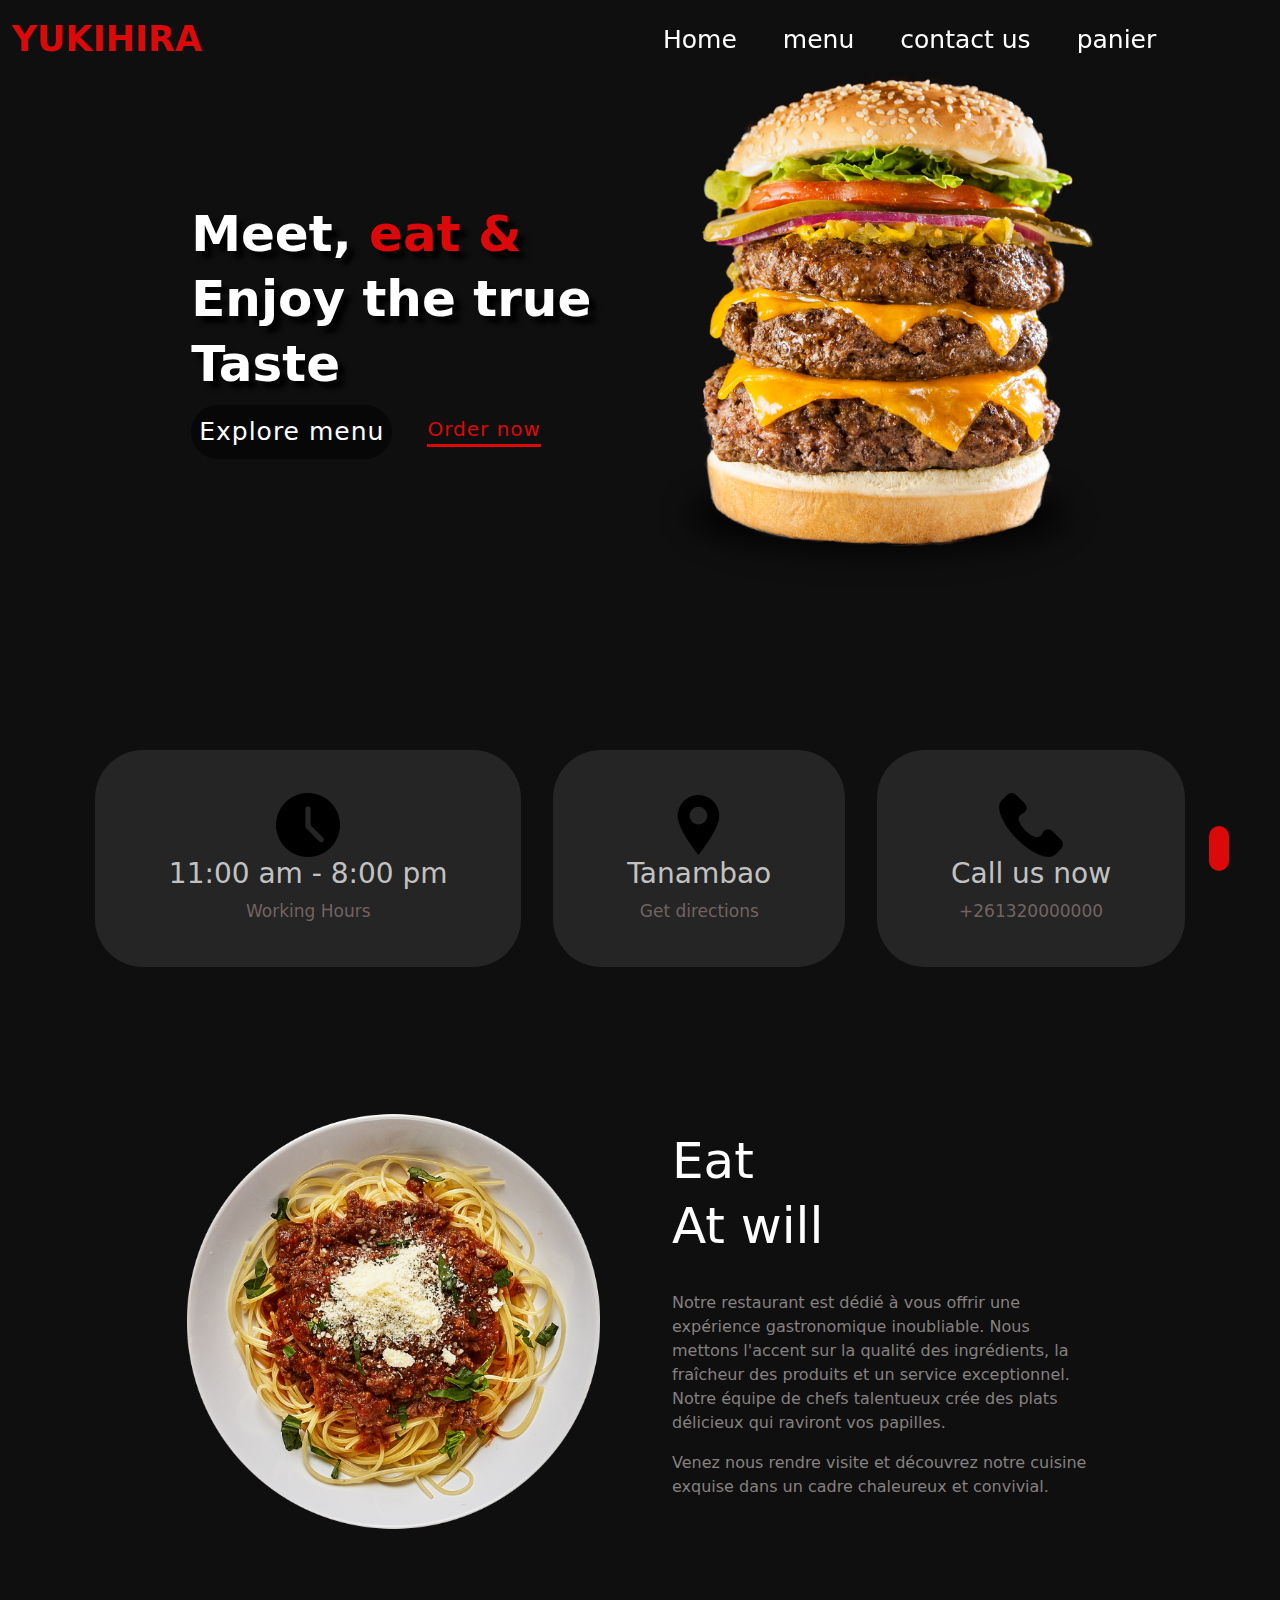
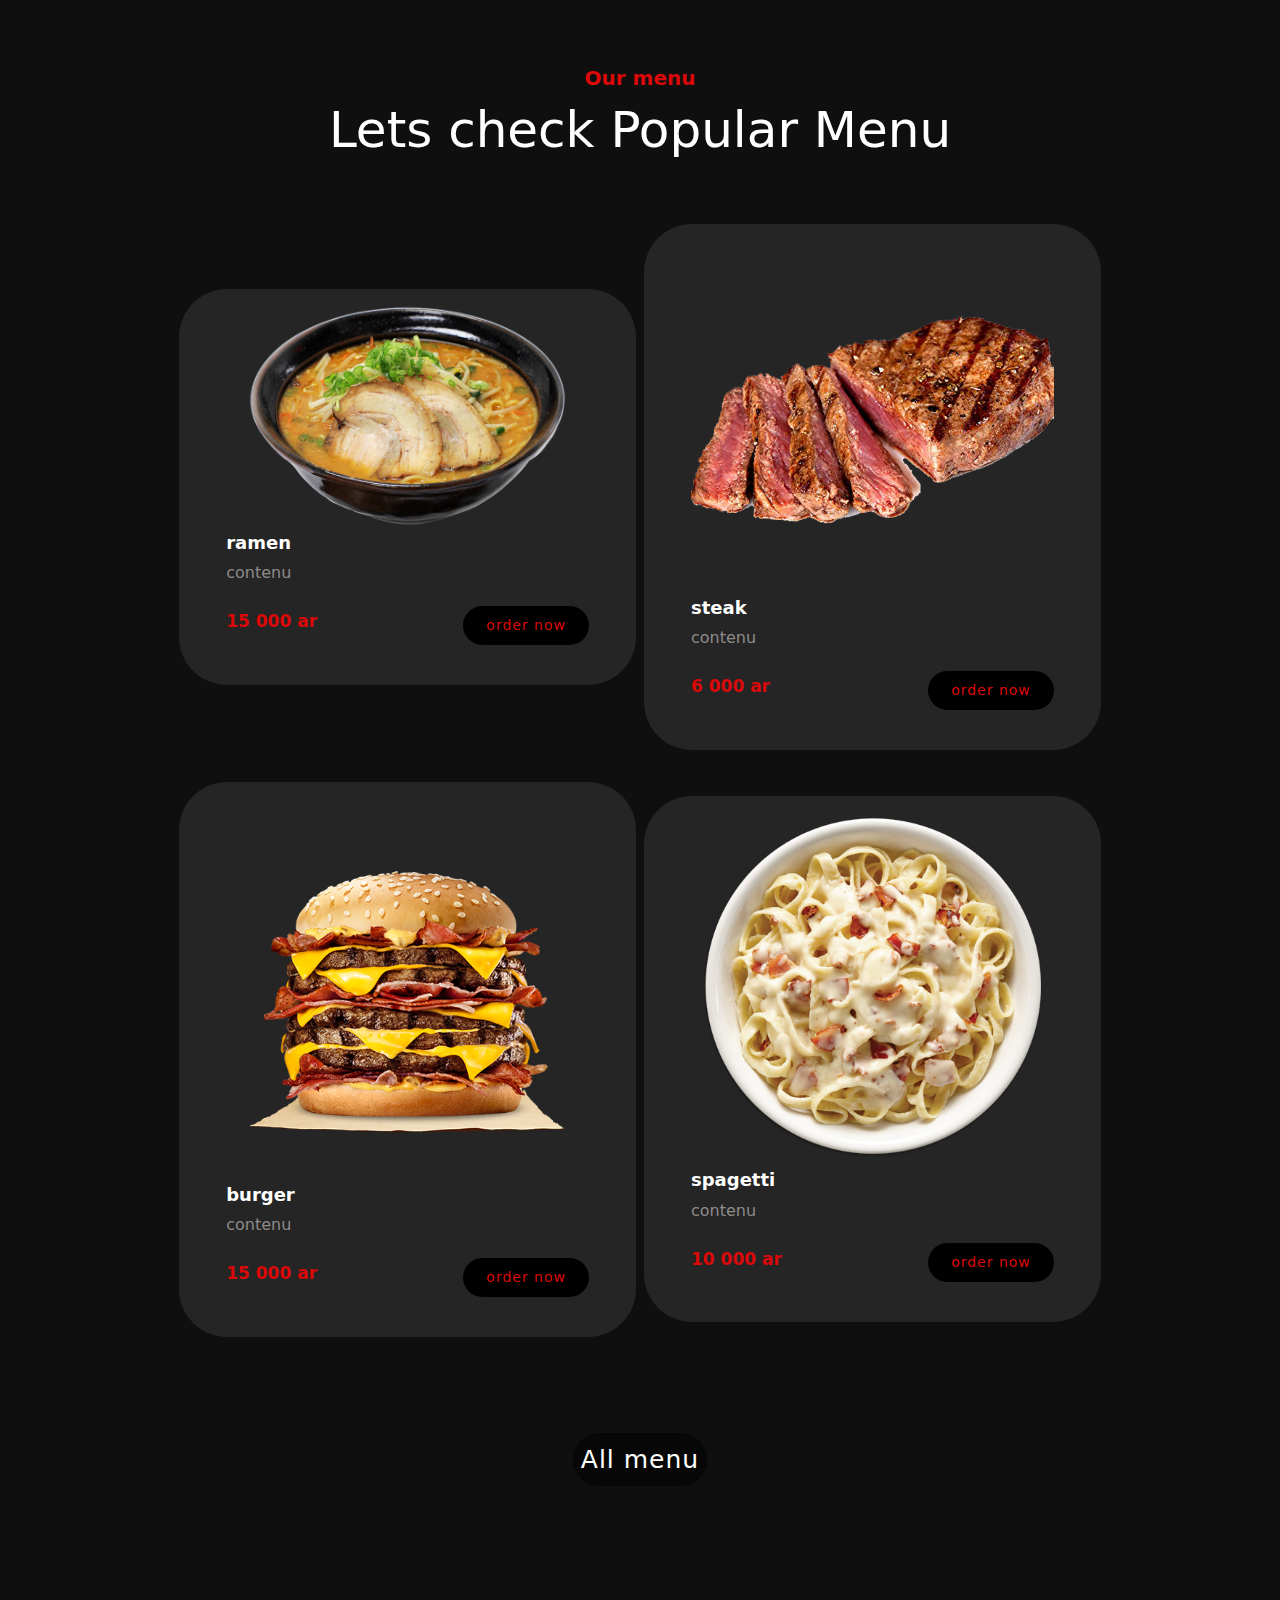
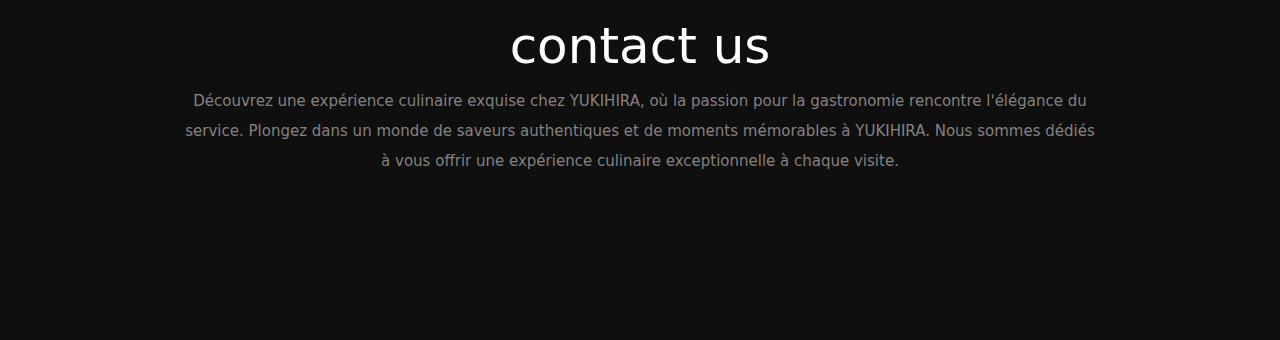
<file: index.html>
<!DOCTYPE html>
<html lang="en">

<head>
    <meta charset="UTF-8">
    <meta name="viewport" content="width=device-width, initial-scale=1.0">
    <link rel="stylesheet" href="bootrap/bootstrap.css">
    <link rel="stylesheet" href="css/acceuil.css">
    <link rel="stylesheet" href="https://cdnjs.cloudflare.com/ajax/libs/font-awesome/6.5.2/css/all.min.css"
        integrity="sha512-SnH5WK+bZxgPHs44uWIX+LLJAJ9/2PkPKZ5QiAj6Ta86w+fsb2TkcmfRyVX3pBnMFcV7oQPJkl9QevSCWr3W6A=="
        crossorigin="anonymous" referrerpolicy="no-referrer" />

    <title>Welcome</title>
</head>

<body>
    <header>
        <nav class="navbar navbar-expand-lg fixed-top">
            <div class="container-fluid">

                <a class="navbar-brand" href="index.html">YUKIHIRA</a>
                <button class="navbar-toggler" type="button" data-bs-toggle="collapse"
                    data-bs-target="#navbarNavDropdown" aria-controls="navbarNavDropdown" aria-expanded="false"
                    aria-label="Toggle navigation">
                    <span class="navbar-toggler-icon"></span>
                </button>
                <div class="collapse navbar-collapse" id="navbarNavDropdown">
                    <ul class="navbar-nav">
                        <li class="nav-item"><a class="nav-link" aria-current="page" href="index.html"><i
                                    class="fa-solid fa-house"></i>Home</a></li>
                        <li class="nav-item"><a class="nav-link" href="other page/menu.html">menu</a></li>
                        <li class="nav-item"><a class="nav-link" href="#Contact">contact us</a></li>
                        <li class="nav-item"><a class="nav-link" href="#">panier<i
                                    class="fa-solid fa-cart-shopping"></i></a></li>
                    </ul>
                </div>
            </div>
        </nav>

        <section class="home">
            <div class="home-text container-fluid">
                <h1>Meet, <span>eat &</span> <br> Enjoy the true <br> Taste</h1>
                <a href="other page/menu.html" class="btn">Explore menu</a>
                <a href="#" class="btn2">Order now</a>
            </div>
            <div class="home-img">
                <img src="image/pngwing.com (1).png" alt="">
            </div>
        </section>

        <section class="container-fluid container">
            <div class="container-fluid container-box">
                <img src="icon/clock.png" alt="">
                <h3>11:00 am - 8:00 pm</h3>
                <a href="#">Working Hours</a>
            </div>
            <div class="container-fluid container-box">
                <img src="icon/placeholder.png" alt="">
                <h3>Tanambao</h3>
                <a href="#">Get directions</a>
            </div>
            <div class="container-fluid container-box">
                <img src="icon/phone-call.png" alt="">
                <h3>Call us now</h3>
                <a href="tel:+261320000000">+261320000000</a>
            </div>
        </section>

        <section class="about" id="about">
            <div class="about-img">
                <img src="image/spagbolo.png" alt="">
            </div>
            <div class="about-text">
                <h2>Eat <br> At will</h2>
                <p>Notre restaurant est dédié à vous offrir une expérience gastronomique inoubliable. Nous mettons
                    l'accent sur la qualité des ingrédients, la fraîcheur des produits et un service exceptionnel. Notre
                    équipe de chefs talentueux crée des plats délicieux qui raviront vos papilles.</p>
                <p>Venez nous rendre visite et découvrez notre cuisine exquise dans un cadre chaleureux et convivial.
                </p>


            </div>
        </section>

        <section class="shop" id="shop">
            <div class="middle-text">
                <h4>Our menu</h4>
                <h2>Lets check Popular Menu </h2>
            </div>

            <div class="shop-content container-fluid">
                <div class="row">
                    <img src="image/ramen/ramen1.png" alt="">
                    <h3>ramen</h3>
                    <p>contenu</p>
                    <div class="in-text">
                        <div class="price">
                            <h6>15 000 ar</h6>
                        </div>
                        <div class="s-btnn">
                            <a href="#">order now</a>
                        </div>
                    </div>
                </div>

                <div class="row">
                    <img src="image/other/steak.png" alt="">
                    <h3>steak</h3>
                    <p>contenu</p>
                    <div class="in-text">
                        <div class="price">
                            <h6>6 000 ar</h6>
                        </div>
                        <div class="s-btnn">
                            <a href="#">order now</a>
                        </div>
                    </div>
                </div>

                <div class="row">
                    <img src="image/burger/burger2.png" alt="">
                    <h3>burger</h3>
                    <p>contenu</p>
                    <div class="in-text">
                        <div class="price">
                            <h6>15 000 ar</h6>
                        </div>
                        <div class="s-btnn">
                            <a href="#">order now</a>
                        </div>
                    </div>
                </div>

                <div class="row">
                    <img src="image/spag/spag2.png" alt="">
                    <h3>spagetti</h3>
                    <p>contenu</p>
                    <div class="in-text">
                        <div class="price">
                            <h6>10 000 ar</h6>
                        </div>
                        <div class="s-btnn">
                            <a href="#">order now</a>
                        </div>
                    </div>
                </div>
            </div>
            <div class="row-btn">
                <a href="other page/menu.html" class="btn">All menu</a>
            </div>
        </section>
  

        <section class="contact" id="contact">
            <div class="contact-content">
                <div class="contact-text">
                    <h2 id="Contact">contact us</h2>
                    <p>Découvrez une expérience culinaire exquise chez YUKIHIRA, où la passion pour la gastronomie rencontre l'élégance du service.
                        Plongez dans un monde de saveurs authentiques et de moments mémorables à YUKIHIRA. Nous sommes dédiés à vous offrir une expérience culinaire exceptionnelle à chaque visite.</p>
                    <div class="social">

                        <a href="#"><i class="fa-brands fa-facebook"></i></a>
                        <a href="#"><i class="fa-brands fa-instagram"></i></a>
                        <a href="#"><i class="fa-brands fa-x-twitter"></i></a>
                        <a href="#"><i class="fa-brands fa-tiktok"></i></a>

                    </div>
                </div>

            </div>
        </section>
        <a href="#" class="scroll">
            <i class="fa-solid fa-arrow-up"></i>
        </a>
    </header>

    <script src="bootrap/bootstrap.bundle.js"></script>
</body>

</html>
</file>
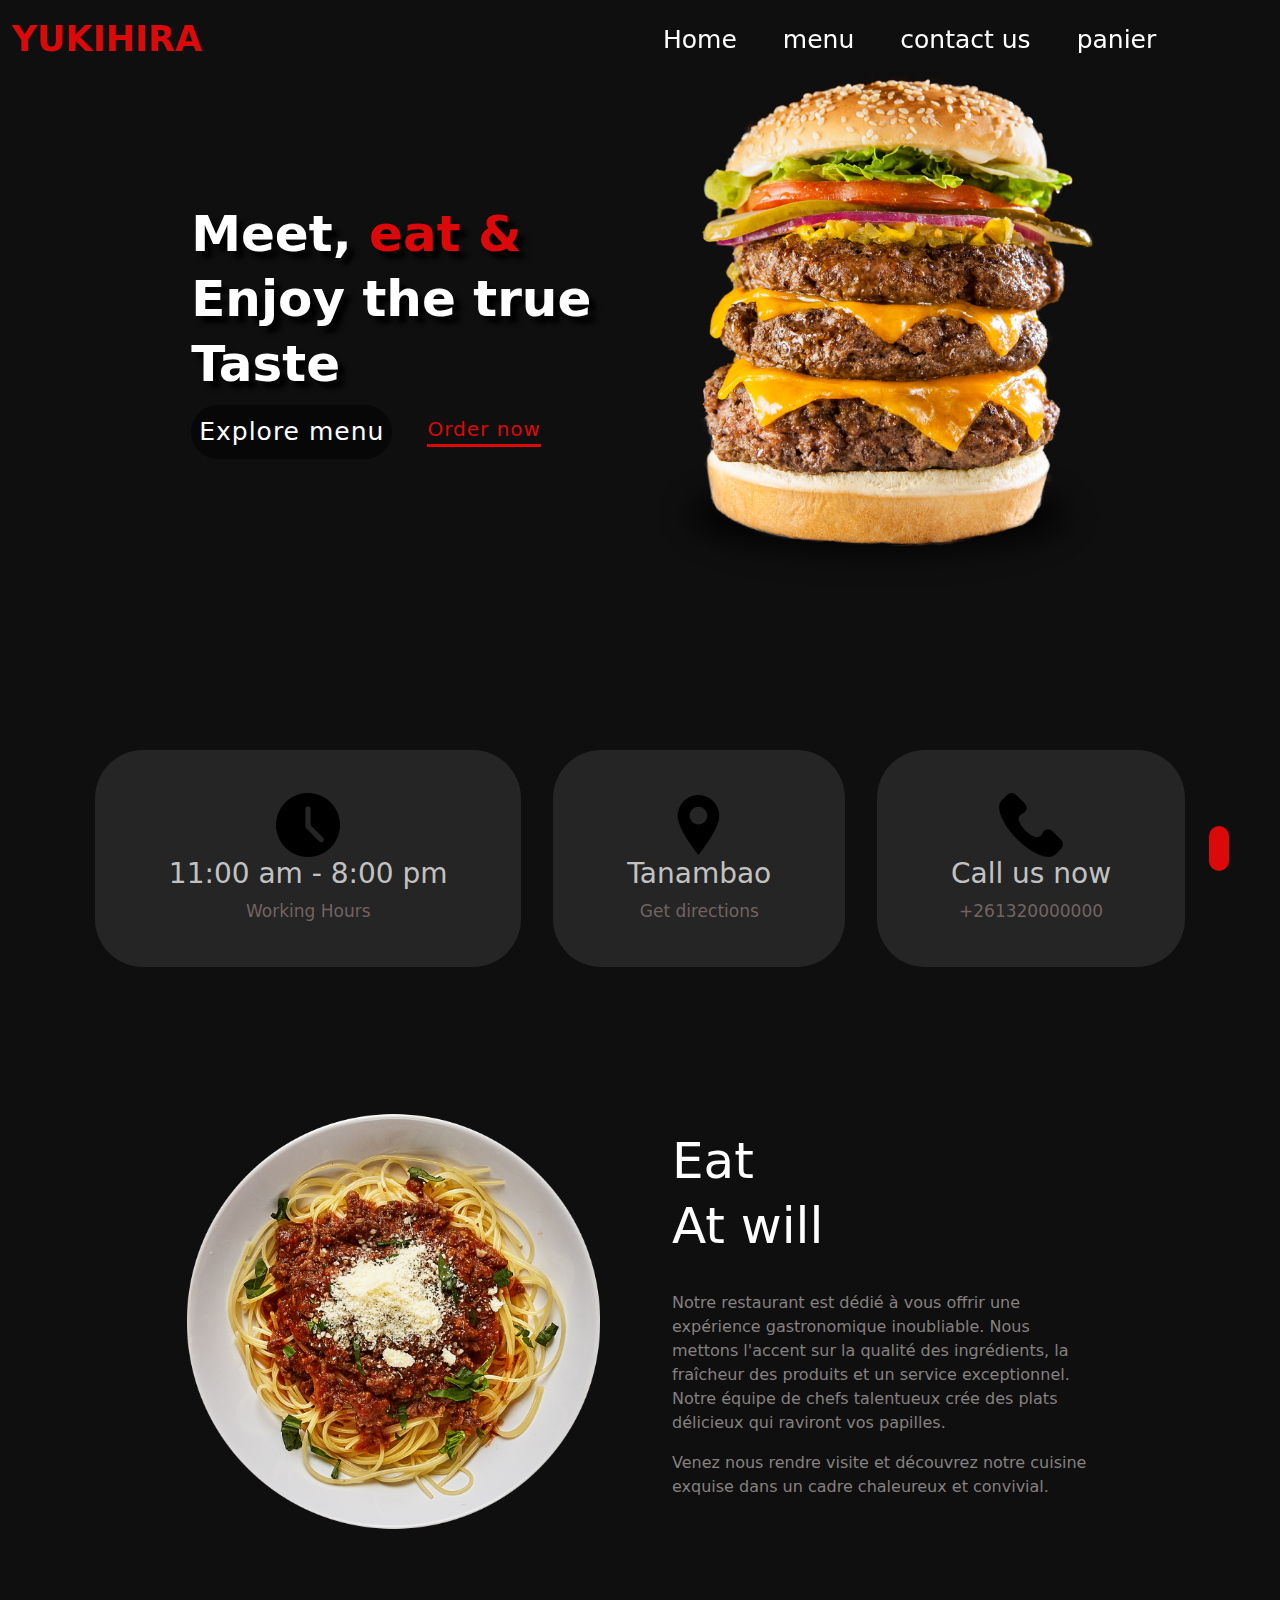
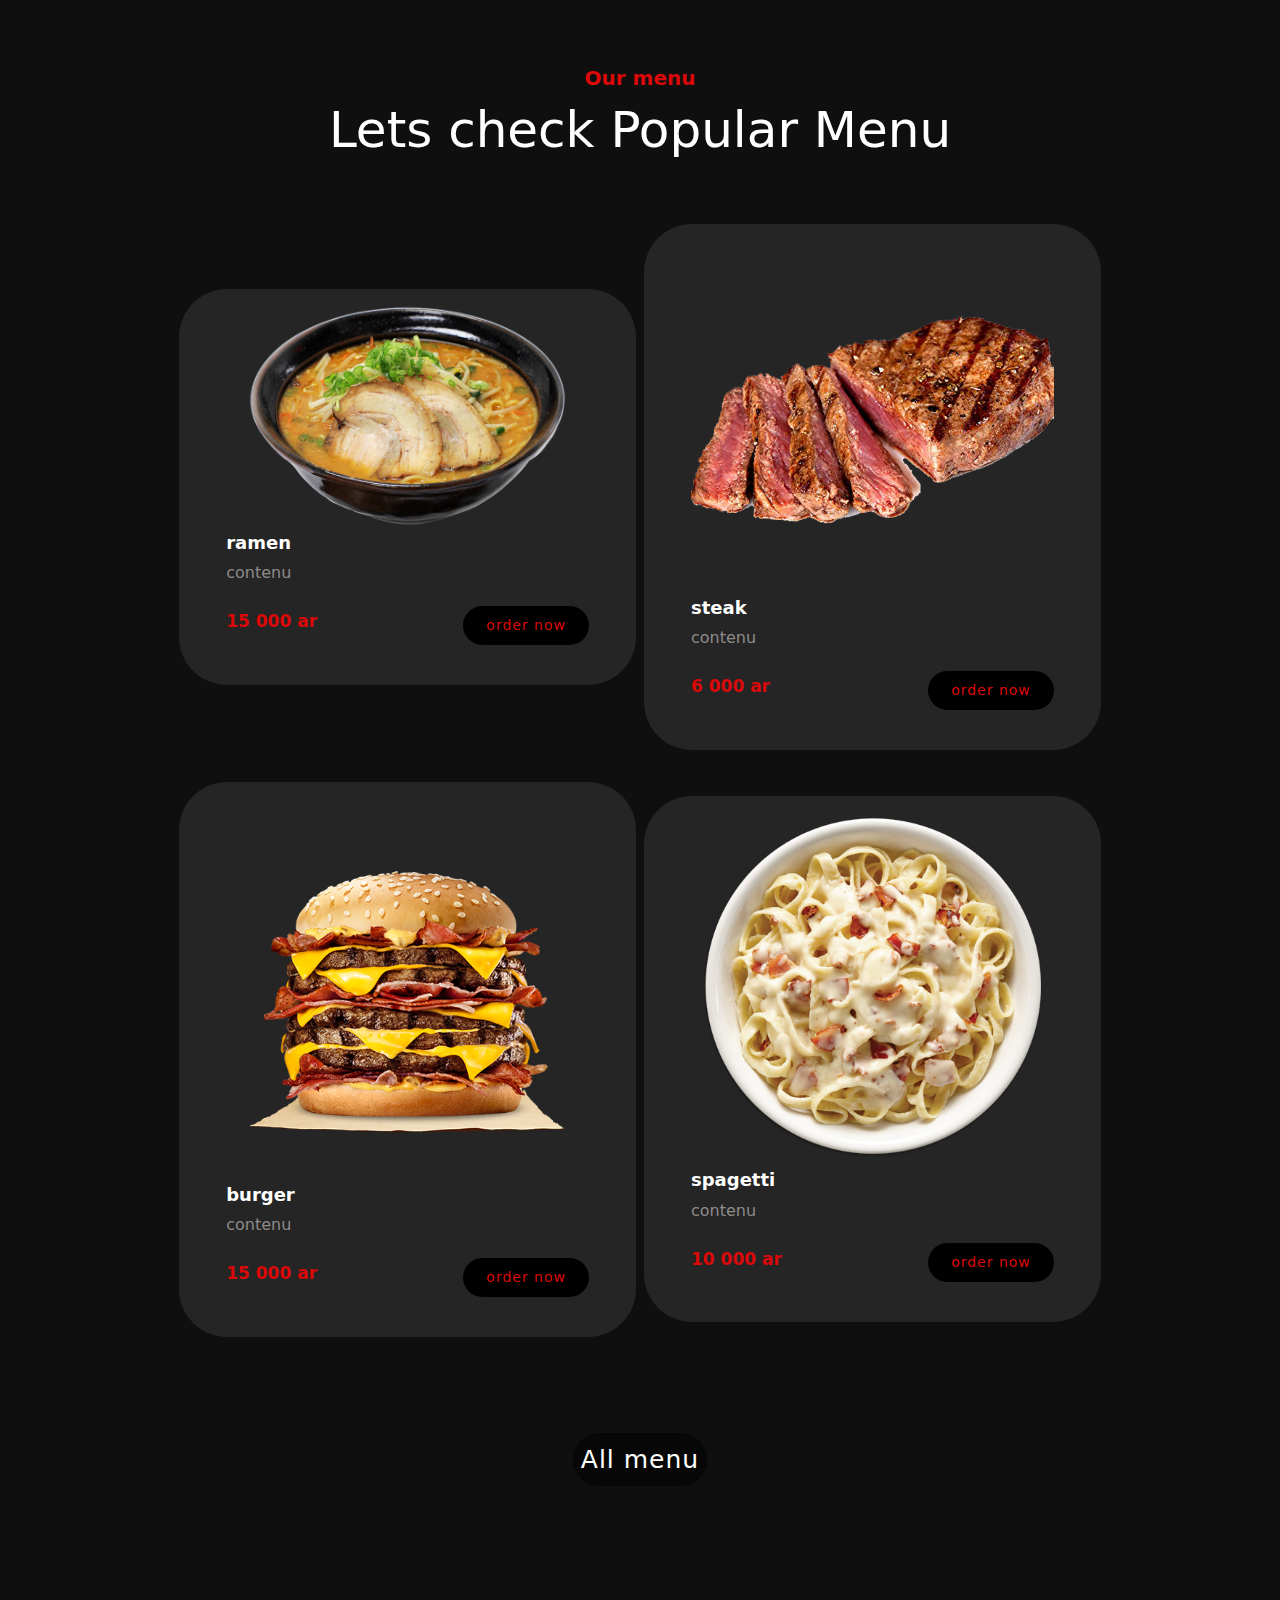
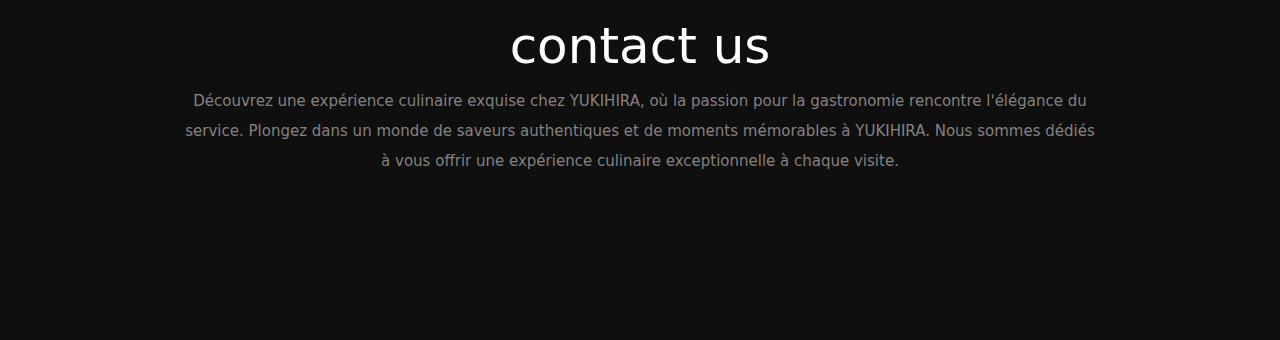
<file: acceuil.html>
<!DOCTYPE html>
<html lang="en">

<head>
    <meta charset="UTF-8">
    <meta name="viewport" content="width=device-width, initial-scale=1.0">
    <link rel="stylesheet" href="bootrap/bootstrap.css">
    <link rel="stylesheet" href="css/acceuil.css">
    <link rel="stylesheet" href="https://cdnjs.cloudflare.com/ajax/libs/font-awesome/6.5.2/css/all.min.css"
        integrity="sha512-SnH5WK+bZxgPHs44uWIX+LLJAJ9/2PkPKZ5QiAj6Ta86w+fsb2TkcmfRyVX3pBnMFcV7oQPJkl9QevSCWr3W6A=="
        crossorigin="anonymous" referrerpolicy="no-referrer" />

    <title>Welcome</title>
</head>

<body>
    <header>
        <nav class="navbar navbar-expand-lg fixed-top">
            <div class="container-fluid">

                <a class="navbar-brand" href="acceuil.html">YUKIHIRA</a>
                <button class="navbar-toggler" type="button" data-bs-toggle="collapse"
                    data-bs-target="#navbarNavDropdown" aria-controls="navbarNavDropdown" aria-expanded="false"
                    aria-label="Toggle navigation">
                    <span class="navbar-toggler-icon"></span>
                </button>
                <div class="collapse navbar-collapse" id="navbarNavDropdown">
                    <ul class="navbar-nav">
                        <li class="nav-item"><a class="nav-link" aria-current="page" href="acceuil.html"><i
                                    class="fa-solid fa-house"></i>Home</a></li>
                        <li class="nav-item"><a class="nav-link" href="other page/menu.html">menu</a></li>
                        <li class="nav-item"><a class="nav-link" href="#Contact">contact us</a></li>
                        <li class="nav-item"><a class="nav-link" href="#">panier<i
                                    class="fa-solid fa-cart-shopping"></i></a></li>
                    </ul>
                </div>
            </div>
        </nav>

        <section class="home">
            <div class="home-text container-fluid">
                <h1>Meet, <span>eat &</span> <br> Enjoy the true <br> Taste</h1>
                <a href="other page/menu.html" class="btn">Explore menu</a>
                <a href="#" class="btn2">Order now</a>
            </div>
            <div class="home-img">
                <img src="image/pngwing.com (1).png" alt="">
            </div>
        </section>

        <section class="container-fluid container">
            <div class="container-fluid container-box">
                <img src="icon/clock.png" alt="">
                <h3>11:00 am - 8:00 pm</h3>
                <a href="#">Working Hours</a>
            </div>
            <div class="container-fluid container-box">
                <img src="icon/placeholder.png" alt="">
                <h3>Tanambao</h3>
                <a href="#">Get directions</a>
            </div>
            <div class="container-fluid container-box">
                <img src="icon/phone-call.png" alt="">
                <h3>Call us now</h3>
                <a href="tel:+261320000000">+261320000000</a>
            </div>
        </section>

        <section class="about" id="about">
            <div class="about-img">
                <img src="image/spagbolo.png" alt="">
            </div>
            <div class="about-text">
                <h2>Eat <br> At will</h2>
                <p>Notre restaurant est dédié à vous offrir une expérience gastronomique inoubliable. Nous mettons
                    l'accent sur la qualité des ingrédients, la fraîcheur des produits et un service exceptionnel. Notre
                    équipe de chefs talentueux crée des plats délicieux qui raviront vos papilles.</p>
                <p>Venez nous rendre visite et découvrez notre cuisine exquise dans un cadre chaleureux et convivial.
                </p>


            </div>
        </section>

        <section class="shop" id="shop">
            <div class="middle-text">
                <h4>Our menu</h4>
                <h2>Lets check Popular Menu </h2>
            </div>

            <div class="shop-content container-fluid">
                <div class="row">
                    <img src="image/ramen/ramen1.png" alt="">
                    <h3>ramen</h3>
                    <p>contenu</p>
                    <div class="in-text">
                        <div class="price">
                            <h6>15 000 ar</h6>
                        </div>
                        <div class="s-btnn">
                            <a href="#">order now</a>
                        </div>
                    </div>
                </div>

                <div class="row">
                    <img src="image/other/steak.png" alt="">
                    <h3>steak</h3>
                    <p>contenu</p>
                    <div class="in-text">
                        <div class="price">
                            <h6>6 000 ar</h6>
                        </div>
                        <div class="s-btnn">
                            <a href="#">order now</a>
                        </div>
                    </div>
                </div>

                <div class="row">
                    <img src="image/burger/burger2.png" alt="">
                    <h3>burger</h3>
                    <p>contenu</p>
                    <div class="in-text">
                        <div class="price">
                            <h6>15 000 ar</h6>
                        </div>
                        <div class="s-btnn">
                            <a href="#">order now</a>
                        </div>
                    </div>
                </div>

                <div class="row">
                    <img src="image/spag/spag2.png" alt="">
                    <h3>spagetti</h3>
                    <p>contenu</p>
                    <div class="in-text">
                        <div class="price">
                            <h6>10 000 ar</h6>
                        </div>
                        <div class="s-btnn">
                            <a href="#">order now</a>
                        </div>
                    </div>
                </div>
            </div>
            <div class="row-btn">
                <a href="other page/menu.html" class="btn">All menu</a>
            </div>
        </section>
  

        <section class="contact" id="contact">
            <div class="contact-content">
                <div class="contact-text">
                    <h2 id="Contact">contact us</h2>
                    <p>Découvrez une expérience culinaire exquise chez YUKIHIRA, où la passion pour la gastronomie rencontre l'élégance du service.
                        Plongez dans un monde de saveurs authentiques et de moments mémorables à YUKIHIRA. Nous sommes dédiés à vous offrir une expérience culinaire exceptionnelle à chaque visite.</p>
                    <div class="social">

                        <a href="#"><i class="fa-brands fa-facebook"></i></a>
                        <a href="#"><i class="fa-brands fa-instagram"></i></a>
                        <a href="#"><i class="fa-brands fa-x-twitter"></i></a>
                        <a href="#"><i class="fa-brands fa-tiktok"></i></a>

                    </div>
                </div>

            </div>
        </section>
        <a href="#" class="scroll">
            <i class="fa-solid fa-arrow-up"></i>
        </a>
    </header>

    <script src="bootrap/bootstrap.bundle.js"></script>
</body>

</html>
</file>
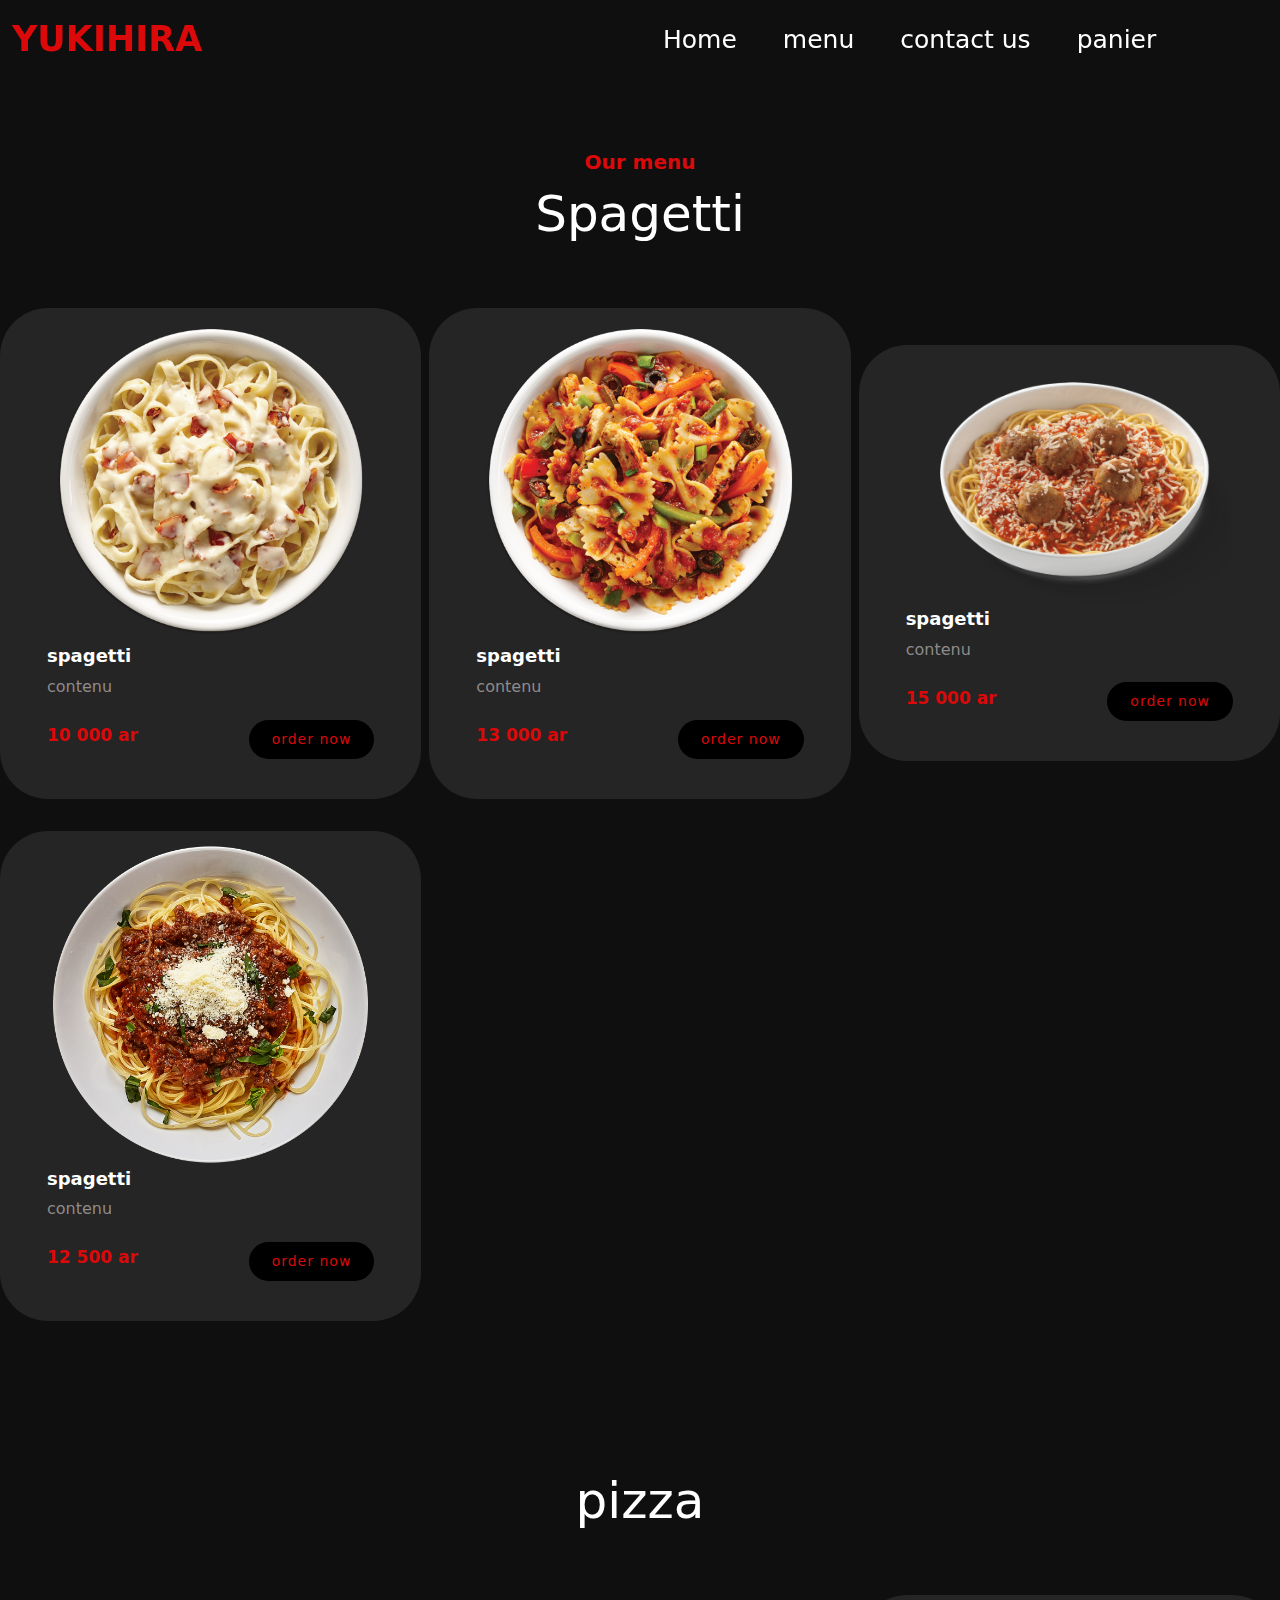
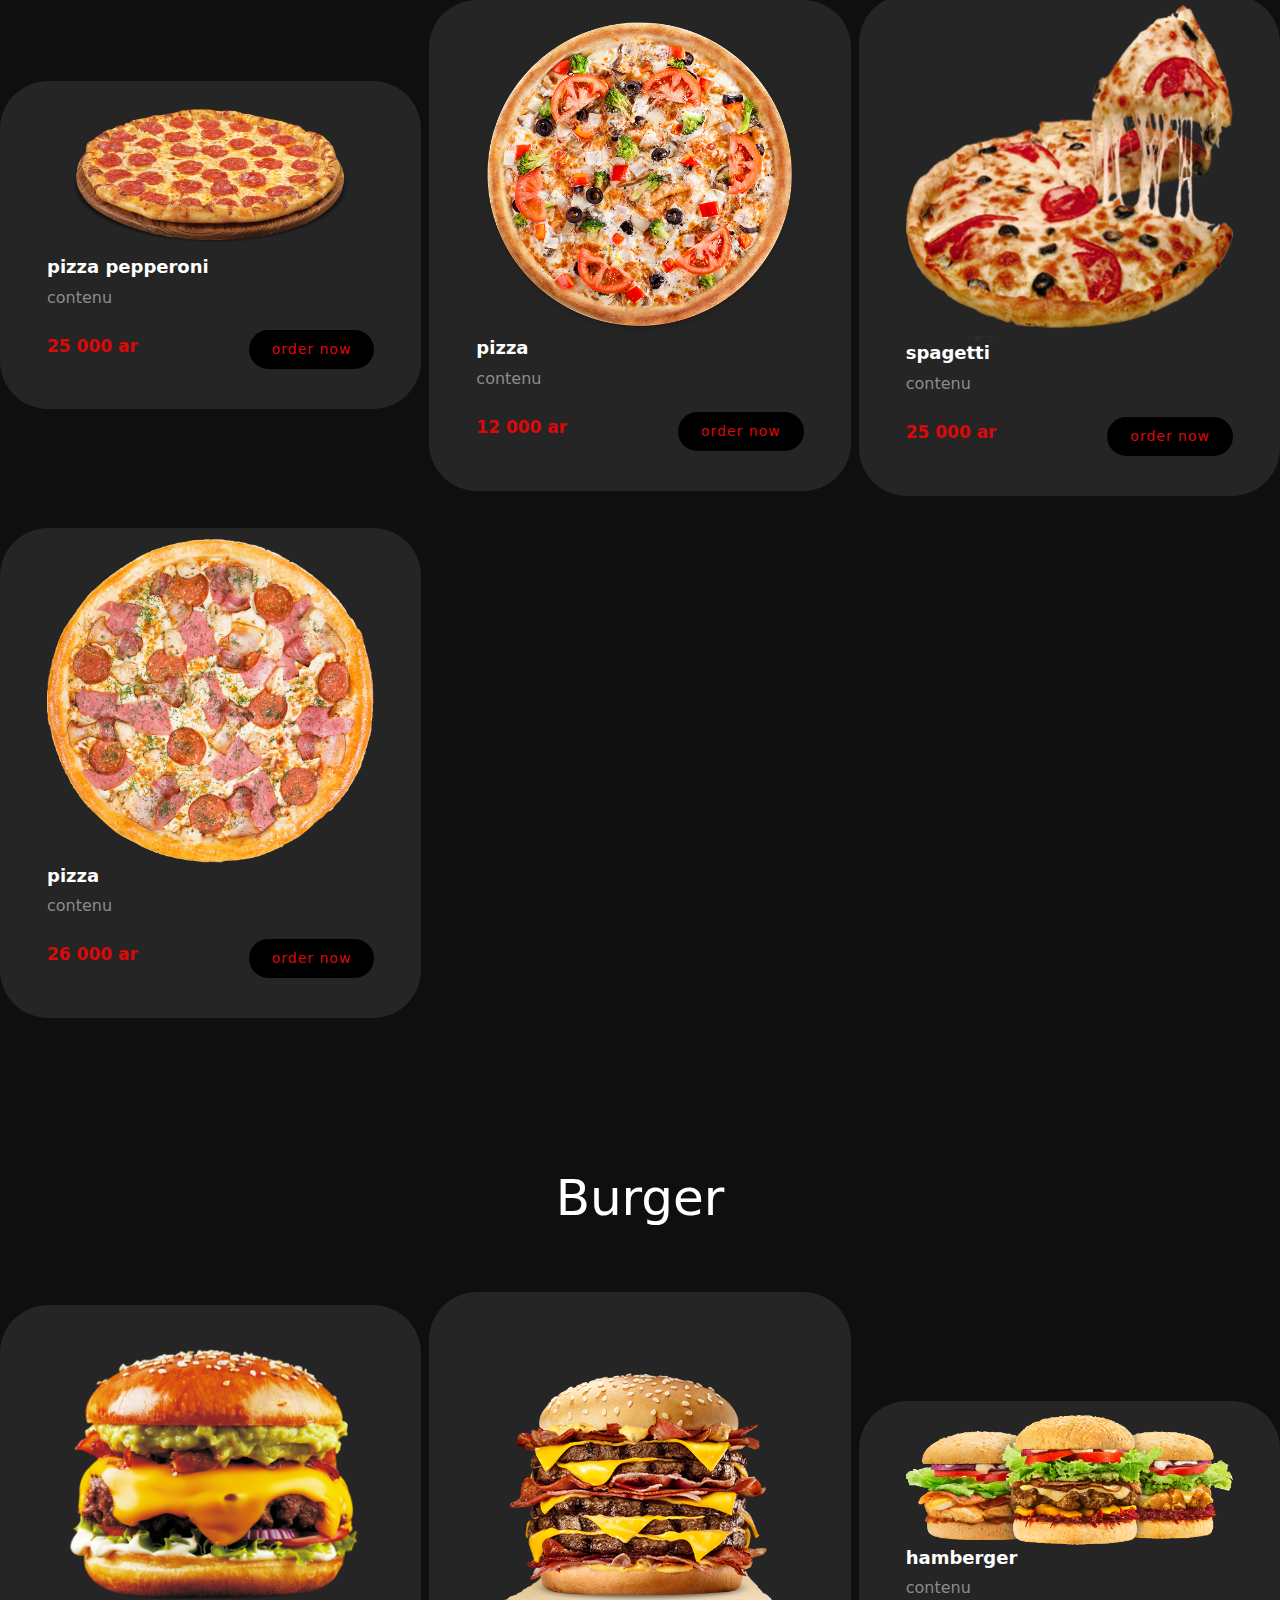
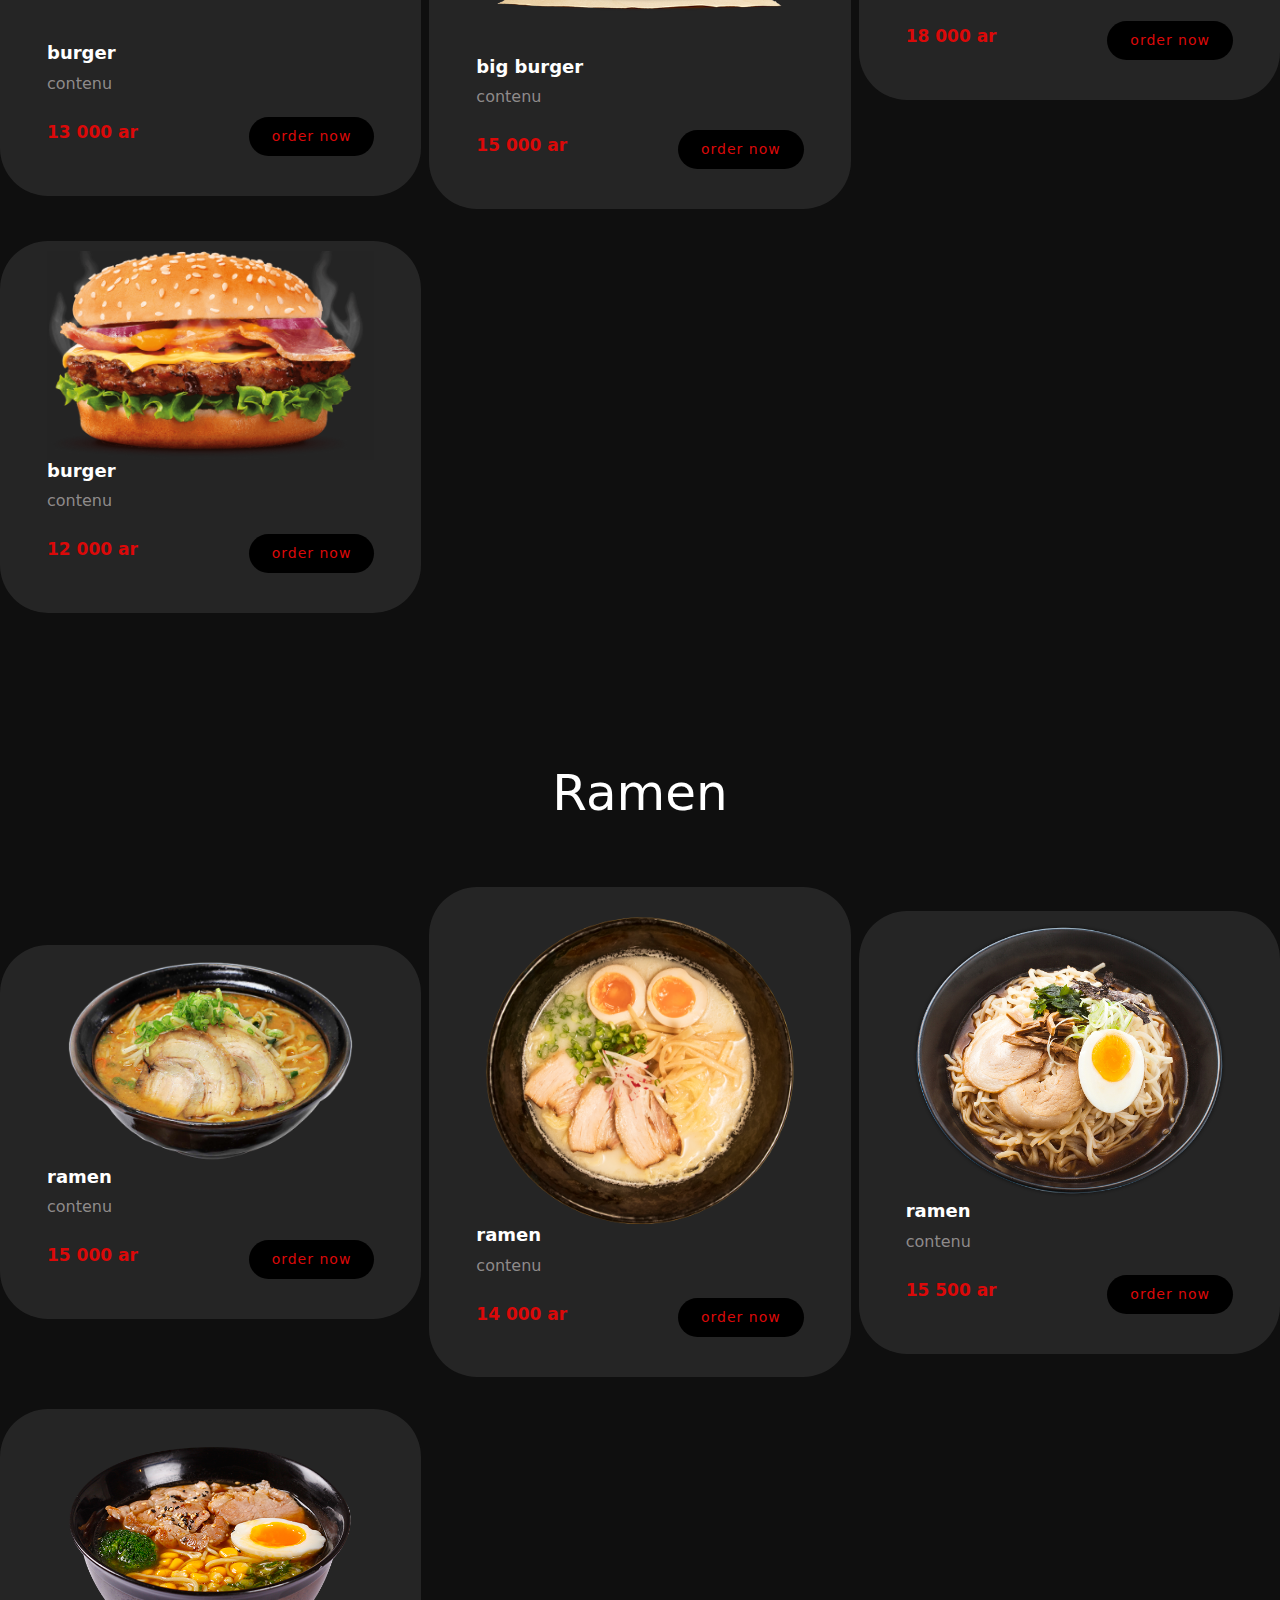
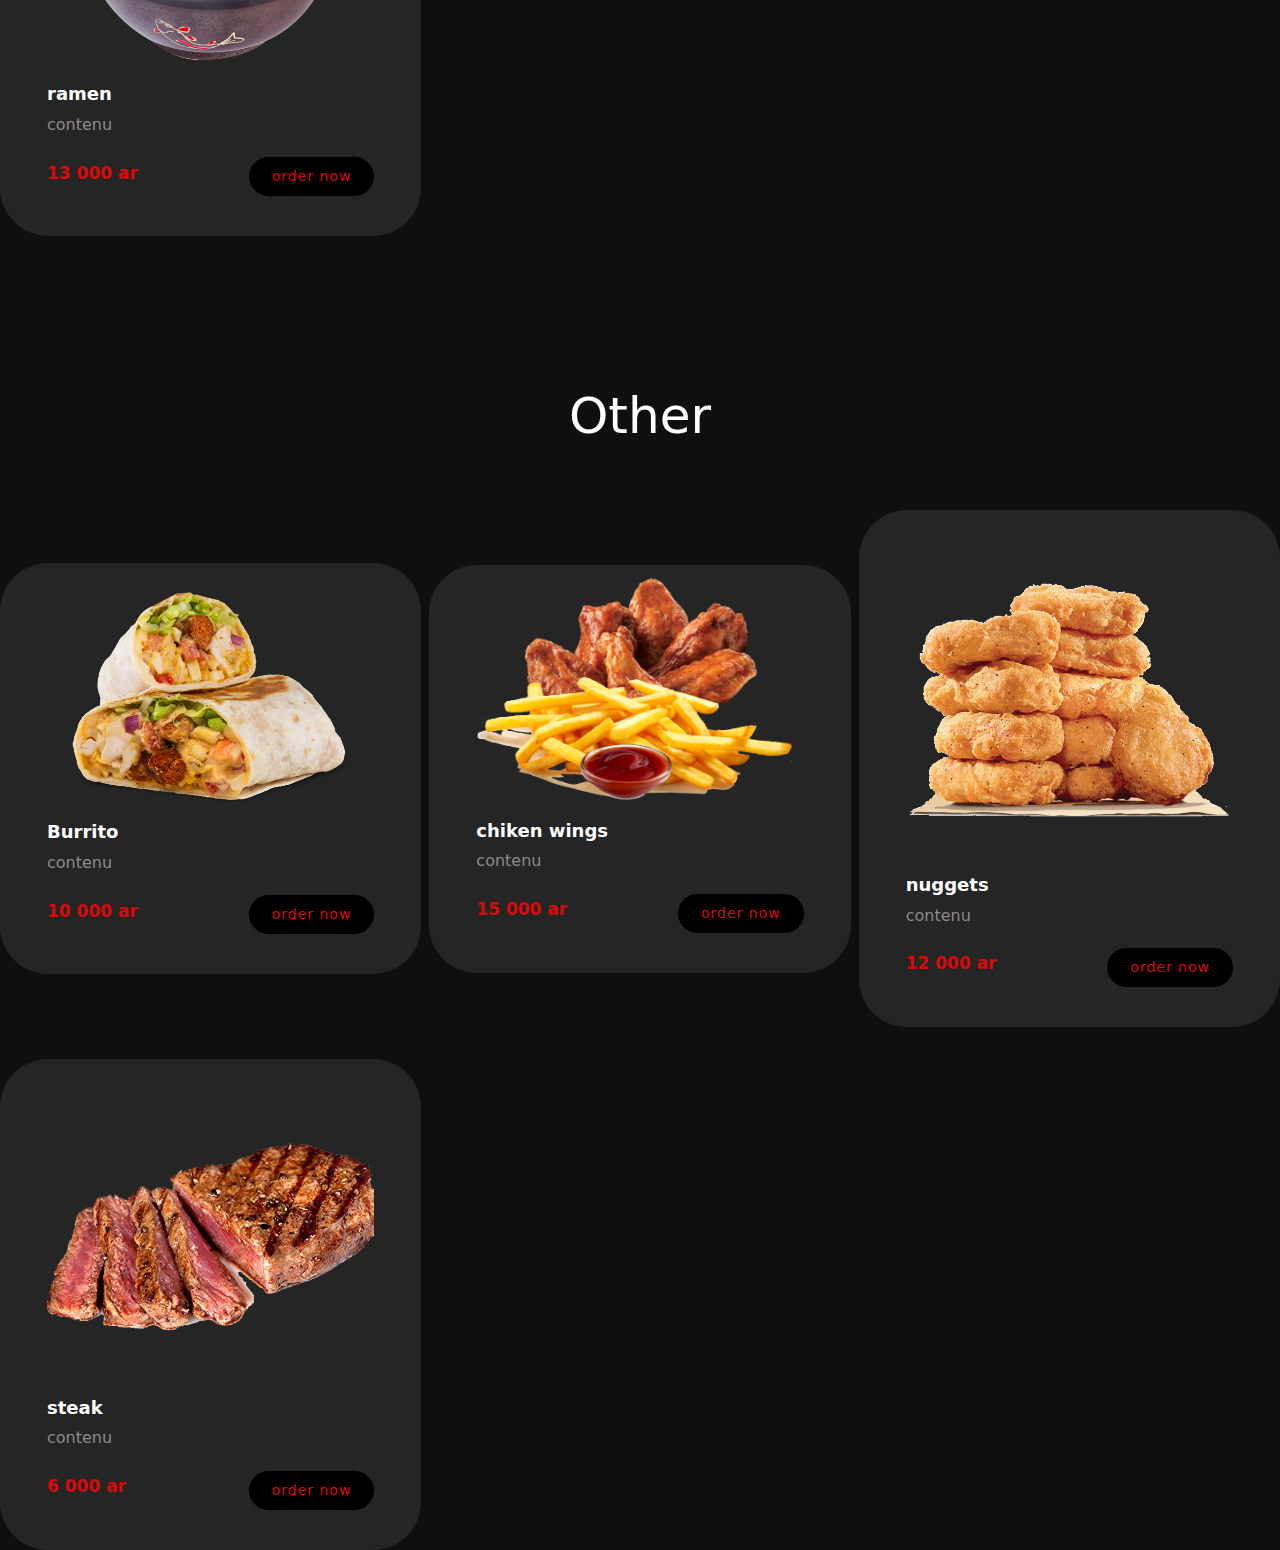
<file: other page/menu.html>
<!DOCTYPE html>
<html lang="en">
<head>
    <meta charset="UTF-8">
    <meta name="viewport" content="width=device-width, initial-scale=1.0">
    <link rel="stylesheet" href="../bootrap/bootstrap.css">
    <link rel="stylesheet" href="../css/menu.css">
    <link rel="stylesheet" href="https://cdnjs.cloudflare.com/ajax/libs/font-awesome/6.5.2/css/all.min.css"
        integrity="sha512-SnH5WK+bZxgPHs44uWIX+LLJAJ9/2PkPKZ5QiAj6Ta86w+fsb2TkcmfRyVX3pBnMFcV7oQPJkl9QevSCWr3W6A=="
        crossorigin="anonymous" referrerpolicy="no-referrer" />
    <title>menu</title>
</head>
<body>
    <header>
        <nav class="navbar navbar-expand-lg fixed-top">
            <div class="container-fluid">

                <a class="navbar-brand" href="../index.html">YUKIHIRA</a>
                <button class="navbar-toggler" type="button" data-bs-toggle="collapse"
                    data-bs-target="#navbarNavDropdown" aria-controls="navbarNavDropdown" aria-expanded="false"
                    aria-label="Toggle navigation">
                    <span class="navbar-toggler-icon"></span>
                </button>
                <div class="collapse navbar-collapse" id="navbarNavDropdown">
                    <ul class="navbar-nav">
                        <li class="nav-item"><a class="nav-link" aria-current="page" href="../index.html"><i
                                    class="fa-solid fa-house"></i>Home</a></li>
                        <li class="nav-item"><a class="nav-link" href="menu.html">menu</a></li>
                        <li class="nav-item"><a class="nav-link" href="../index.html#Contact">contact us</a></li>
                        <li class="nav-item"><a class="nav-link" href="#">panier<i class="fa-solid fa-cart-shopping"></i></a></li>
                    </ul>
                </div>
            </div>
        </nav>

        <section class="shop" id="shop">
            <div class="middle-text">
                <h4>Our menu</h4>
                <h2>Spagetti </h2>
            </div>
            <div class="shop-content container-fluid">
                <div class="row">
                    <img src="../image/spag/spag2.png" alt="">
                    <h3>spagetti</h3>
                    <p>contenu</p>
                    <div class="in-text">
                        <div class="price">
                            <h6>10 000 ar</h6>
                        </div>
                        <div class="s-btnn">
                            <a href="#">order now</a>
                        </div>
                    </div>
                </div>

                <div class="row">
                    <img src="../image/spag/spag3.png" alt="">
                    <h3>spagetti</h3>
                    <p>contenu</p>
                    <div class="in-text">
                        <div class="price">
                            <h6>13 000 ar</h6>
                        </div>
                        <div class="s-btnn">
                            <a href="#">order now</a>
                        </div>
                    </div>
                </div>

                <div class="row">
                    <img src="../image/spag/spag4.png" alt="">
                    <h3>spagetti</h3>
                    <p>contenu</p>
                    <div class="in-text">
                        <div class="price">
                            <h6>15 000 ar</h6>
                        </div>
                        <div class="s-btnn">
                            <a href="#">order now</a>
                        </div>
                    </div>
                </div>

                <div class="row">
                    <img src="../image/spag/spagbolo.png" alt="">
                    <h3>spagetti</h3>
                    <p>contenu</p>
                    <div class="in-text">
                        <div class="price">
                            <h6>12 500 ar</h6>
                        </div>
                        <div class="s-btnn">
                            <a href="#">order now</a>
                        </div>
                    </div>
                </div>
        </section>
        <section class="shop" id="shop">
            <div class="middle-text">
                <h2>pizza</h2>
            </div>
            <div class="shop-content container-fluid">
                <div class="row">
                    <img src="../image/pizza/pizza pepperoni.png" alt="">
                    <h3>pizza pepperoni</h3>
                    <p>contenu</p>
                    <div class="in-text">
                        <div class="price">
                            <h6>25 000 ar</h6>
                        </div>
                        <div class="s-btnn">
                            <a href="#">order now</a>
                        </div>
                    </div>
                </div>

                <div class="row">
                    <img src="../image/pizza/pizza.png" alt="">
                    <h3>pizza</h3>
                    <p>contenu</p>
                    <div class="in-text">
                        <div class="price">
                            <h6>12 000 ar</h6>
                        </div>
                        <div class="s-btnn">
                            <a href="#">order now</a>
                        </div>
                    </div>
                </div>

                <div class="row">
                    <img src="../image/pizza/pizza3.png" alt="">
                    <h3>spagetti</h3>
                    <p>contenu</p>
                    <div class="in-text">
                        <div class="price">
                            <h6>25 000 ar</h6>
                        </div>
                        <div class="s-btnn">
                            <a href="#">order now</a>
                        </div>
                    </div>
                </div>

                <div class="row">
                    <img src="../image/pizza/pizza4.png" alt="">
                    <h3>pizza</h3>
                    <p>contenu</p>
                    <div class="in-text">
                        <div class="price">
                            <h6>26 000 ar</h6>
                        </div>
                        <div class="s-btnn">
                            <a href="#">order now</a>
                        </div>
                    </div>
                </div>
        </section>

        <section class="shop" id="shop">
            <div class="middle-text">
                <h2>Burger </h2>
            </div>
            <div class="shop-content container-fluid">
                <div class="row">
                    <img src="../image/burger/burger1.png" alt="">
                    <h3>burger</h3>
                    <p>contenu</p>
                    <div class="in-text">
                        <div class="price">
                            <h6>13 000 ar</h6>
                        </div>
                        <div class="s-btnn">
                            <a href="#">order now</a>
                        </div>
                    </div>
                </div>

                <div class="row">
                    <img src="../image/burger/burger2.png" alt="">
                    <h3>big burger</h3>
                    <p>contenu</p>
                    <div class="in-text">
                        <div class="price">
                            <h6>15 000 ar</h6>
                        </div>
                        <div class="s-btnn">
                            <a href="#">order now</a>
                        </div>
                    </div>
                </div>

                <div class="row">
                    <img src="../image/burger/burger3.png" alt="">
                    <h3>hamberger</h3>
                    <p>contenu</p>
                    <div class="in-text">
                        <div class="price">
                            <h6>18 000 ar</h6>
                        </div>
                        <div class="s-btnn">
                            <a href="#">order now</a>
                        </div>
                    </div>
                </div>

                <div class="row">
                    <img src="../image/burger/burger4.png" alt="">
                    <h3>burger</h3>
                    <p>contenu</p>
                    <div class="in-text">
                        <div class="price">
                            <h6>12 000 ar</h6>
                        </div>
                        <div class="s-btnn">
                            <a href="#">order now</a>
                        </div>
                    </div>
                </div>
        </section>

        <section class="shop" id="shop">
            <div class="middle-text">
                <h2>Ramen</h2>
            </div>
            <div class="shop-content container-fluid">
                <div class="row">
                    <img src="../image/ramen/ramen1.png" alt="">
                    <h3>ramen</h3>
                    <p>contenu</p>
                    <div class="in-text">
                        <div class="price">
                            <h6>15 000 ar</h6>
                        </div>
                        <div class="s-btnn">
                            <a href="#">order now</a>
                        </div>
                    </div>
                </div>

                <div class="row">
                    <img src="../image/ramen/ramen2.png" alt="">
                    <h3>ramen</h3>
                    <p>contenu</p>
                    <div class="in-text">
                        <div class="price">
                            <h6>14 000 ar</h6>
                        </div>
                        <div class="s-btnn">
                            <a href="#">order now</a>
                        </div>
                    </div>
                </div>

                <div class="row">
                    <img src="../image/ramen/ramen3.png" alt="">
                    <h3>ramen</h3>
                    <p>contenu</p>
                    <div class="in-text">
                        <div class="price">
                            <h6>15 500 ar</h6>
                        </div>
                        <div class="s-btnn">
                            <a href="#">order now</a>
                        </div>
                    </div>
                </div>

                <div class="row">
                    <img src="../image/ramen/ramen4.png" alt="">
                    <h3>ramen</h3>
                    <p>contenu</p>
                    <div class="in-text">
                        <div class="price">
                            <h6>13 000 ar</h6>
                        </div>
                        <div class="s-btnn">
                            <a href="#">order now</a>
                        </div>
                    </div>
                </div>
        </section>

        <section class="shop" id="shop">
            <div class="middle-text">
                <h2>Other</h2>
            </div>
            <div class="shop-content container-fluid">
                <div class="row">
                    <img src="../image/other/burrito.png" alt="">
                    <h3>Burrito</h3>
                    <p>contenu</p>
                    <div class="in-text">
                        <div class="price">
                            <h6>10 000 ar</h6>
                        </div>
                        <div class="s-btnn">
                            <a href="#">order now</a>
                        </div>
                    </div>
                </div>

                <div class="row">
                    <img src="../image/other/chicken wings.png" alt="">
                    <h3>chiken wings</h3>
                    <p>contenu</p>
                    <div class="in-text">
                        <div class="price">
                            <h6>15 000 ar</h6>
                        </div>
                        <div class="s-btnn">
                            <a href="#">order now</a>
                        </div>
                    </div>
                </div>

                <div class="row">
                    <img src="../image/other/nuggets.png" alt="">
                    <h3>nuggets</h3>
                    <p>contenu</p>
                    <div class="in-text">
                        <div class="price">
                            <h6>12 000 ar</h6>
                        </div>
                        <div class="s-btnn">
                            <a href="#">order now</a>
                        </div>
                    </div>
                </div>

                <div class="row">
                    <img src="../image/other/steak.png" alt="">
                    <h3>steak</h3>
                    <p>contenu</p>
                    <div class="in-text">
                        <div class="price">
                            <h6>6 000 ar</h6>
                        </div>
                        <div class="s-btnn">
                            <a href="#">order now</a>
                        </div>
                    </div>
                </div>
        </section>
        
    </header>
    <script src="../bootrap/bootstrap.bundle.js"></script>
</body>
</html>
</file>
<file: css/acceuil.css>
body{
background-color: #0f0f0f;
}
.navbar-collapse{
    flex-grow: 0;
    width: 50%;
}
div ul li.nav-item{
    font-size: 25px;
}
.navbar-brand{
    color: rgb(219, 9, 9);
    font-size: 35px;
    font-weight: 900;
}

.nav-link , .nav-link.active{
    margin: 0 15px;
    color: white;
    font-weight:500;
}
.nav-link:hover , .nav-link.active:hover {
    color: rgb(219, 9, 9);
}

section{
    padding: 70px 14% 60px;
}
.home{
    height: 70vh;
    position: relative;
    display:grid ;
    grid-template-columns:repeat(2,1fr);
    align-items: center;
    gap:2rem ;
}
.home-text h1{
    color: white;
    text-shadow: 7px 7px 5px black;
    font-size: 50px;
    font-weight: 700;
    line-height: 1.3;
}
.home-img img{
    width:100%;
    height: auto;
}
.btn{
    display: inline-block;
    padding: 7px;
    background: rgba(0, 0, 0, 0.521);
    color: white;
    font-size: 25px;
    font-weight: 500;
    letter-spacing: 1px;
    border-radius: 3rem;
    transition: all .50s ease;
}
a.btn:hover{
    background:rgba(219, 9, 9, 0.603);
    box-shadow: 2px 3px 25px ;
}
span{
    color: rgb(219, 9, 9);
}

.btn2{
    text-decoration: none;
    display: inline-block;
    margin-left: 30px;
    font-size: 20px;
    font-weight: 500;
    letter-spacing: 1px;
    border-bottom: 3px solid rgb(219, 9, 9) ;
    color:  rgb(219, 9, 9);
    transition: all .50s ease;
}
.btn2:hover{
    transform: scale(1.1) translateX(12px);
}
.icon{
    font-size: 50px;
}
.container{
    padding: 120px 25px 70px;
    display: grid;
    grid-template-columns: repeat(auto-fit, minmax(200px, auto));
    gap: 2rem;
    text-align: center; 
}
.container div h3{
    color: rgba(255, 255, 255, 0.74);
}
.container-box{
    padding: 43px;
    background: rgba(128, 128, 128, 0.192);
    border-radius: 3rem;
}
.container a{
    text-decoration: none;
    color: rgba(134, 114, 114, 0.822);
    font-size: 17px;
    font-weight: 500;
    transition: 0.5s;
}
.container a:hover{
    color:rgb(219, 9, 9)  ;
}
.about{
    display: grid;
    grid-template-columns: repeat(2,1fr);
    align-items: center;
    gap: 4rem;
}

.about-img img{
    width: 100%;
    height: auto;
}
.about-text h2{
    font-size: 50px;
    line-height: 1.3;
    margin-bottom: 2rem;
    color: #fff;
}
.about-text p{
    color:rgba(224, 220, 220, 0.568);
}

.middle-text{
        text-align: center;
}
.middle-text h4{
    font-size: 20px;
    font-weight: 700;
    margin-bottom: 10px;
    color:rgb(219, 9, 9) ;
}
.middle-text h2{
    font-size: 50px;
    color: white;
}
.shop-content{
   display: grid;
   grid-template-columns: repeat(auto-fit , minmax(300px, auto)); 
   gap: 2rem;
   align-items: center;
   margin-top: 4rem;
}
.price h6{
    color: #fff;
}
.row{
    padding: 10px 35px 40px;
    position: relative;
    background: rgba(128, 128, 128, 0.192);
    border-radius: 3rem;
}
.row img{
    width: 100%;
    height: auto;
    transition: transform .50s ease;
    cursor: pointer;
}
.row h3{
    color: white;
    font-size: 18px;
    margin-bottom: 5px;
    font-weight: 700;
}
.row p{
    color: rgba(224, 220, 220, 0.568);
    line-height: 30px;
    margin-bottom: 1.1rem;

}

.in-text{
    display: flex;
    align-items: center;
    justify-content: space-between;
}
.in-text .price h6{
    font-size: 17px;
    color: rgb(219, 9, 9);
    font-weight: 600;
}
.in-text .s-btnn a{
    text-decoration: none;
    display: inline-block;
    padding: 9px 23px;
    background: #000;
    color:rgb(219, 9, 9) ;
    font-size: 14px;
    font-weight: 500;
    letter-spacing: 1px;
    border-radius: 3rem;
    transition: all .50s ease;
}
.in-text .s-btnn a:hover{
    background:#000;
    box-shadow: 2px 3px 25px ;
}
.row-btn{
    color: rgb(219, 9, 9) ;
    text-align: center;
    margin-top: 6rem;
}
.row img:hover{
    transform: scale(1.1);
}

.contact-text{
    text-align: center;
    margin-bottom: 4rem ;   
}

.contact-text h2{   
    color: #fff;
    font-size: 50px;
    margin-bottom: 10px;
}
.contact-text p{
    color: rgba(224, 220, 220, 0.568);
    font-size: 15px;

    line-height: 30px;

}
.social i{
    display: inline-block;
    font-size: 32px;
    color: #fff;
    margin: 0 20px;
    transition: all .50s ease;
}

.social i:hover{
 color: rgb(219, 9, 9);
}
.scroll{
    position: fixed;
    bottom: 2.2rem;
    border-top: 2rem;
    right: 3.2rem;
}
.scroll i{
    font-size:22px;
    color: #fff;
    background:rgb(219, 9, 9) ;
    padding: 10px;
    border-radius: 20px;
}
</file>
<file: css/menu.css>
body {
    background-color: #0f0f0f;
}

.navbar-collapse {
    flex-grow: 0;
    width: 50%;
}

div ul li.nav-item {
    font-size: 25px;
}

.navbar-brand {
    color: rgb(219, 9, 9);
    font-size: 35px;
    font-weight: 900;
}

.nav-link,
.nav-link.active {
    margin: 0 15px;
    color: white;
    font-weight: 500;
}

.nav-link:hover,
.nav-link.active:hover {
    color: rgb(219, 9, 9);
}
.shop{
    margin-top: 150px;
}
.middle-text {
    text-align: center;
}

.middle-text h4 {
    font-size: 20px;
    font-weight: 700;
    margin-bottom: 10px;
    color: rgb(219, 9, 9);
}

.middle-text h2 {
    font-size: 50px;
    color: white;
}

.shop-content {
    display: grid;
    grid-template-columns: repeat(auto-fit, minmax(300px, auto));
    gap: 2rem;
    align-items: center;
    margin-top: 4rem;
}

.price h6 {
    color: #fff;
}

.row {
    padding: 10px 35px 40px;
    position: relative;
    background: rgba(128, 128, 128, 0.192);
    border-radius: 3rem;
}

.row img {
    width: 100%;
    height: auto;
    transition: transform .50s ease;
    cursor: pointer;
}

.row h3 {
    color: white;
    font-size: 18px;
    margin-bottom: 5px;
    font-weight: 700;
}

.row p {
    color: rgba(224, 220, 220, 0.568);
    line-height: 30px;
    margin-bottom: 1.1rem;

}

.in-text {
    display: flex;
    align-items: center;
    justify-content: space-between;
}

.in-text .price h6 {
    font-size: 17px;
    color: rgb(219, 9, 9);
    font-weight: 600;
}

.in-text .s-btnn a {
    text-decoration: none;
    display: inline-block;
    padding: 9px 23px;
    background: #000;
    color: rgb(219, 9, 9);
    font-size: 14px;
    font-weight: 500;
    letter-spacing: 1px;
    border-radius: 3rem;
    transition: all .50s ease;
}

.in-text .s-btnn a:hover {
    background: #000;
    box-shadow: 2px 3px 25px;
}

.row-btn {
    color: rgb(219, 9, 9);
    text-align: center;
    margin-top: 6rem;
}

.row img:hover {
    transform: scale(1.1);
}
.text-burger{
    background-color: red;
    display: block;
}
</file>
